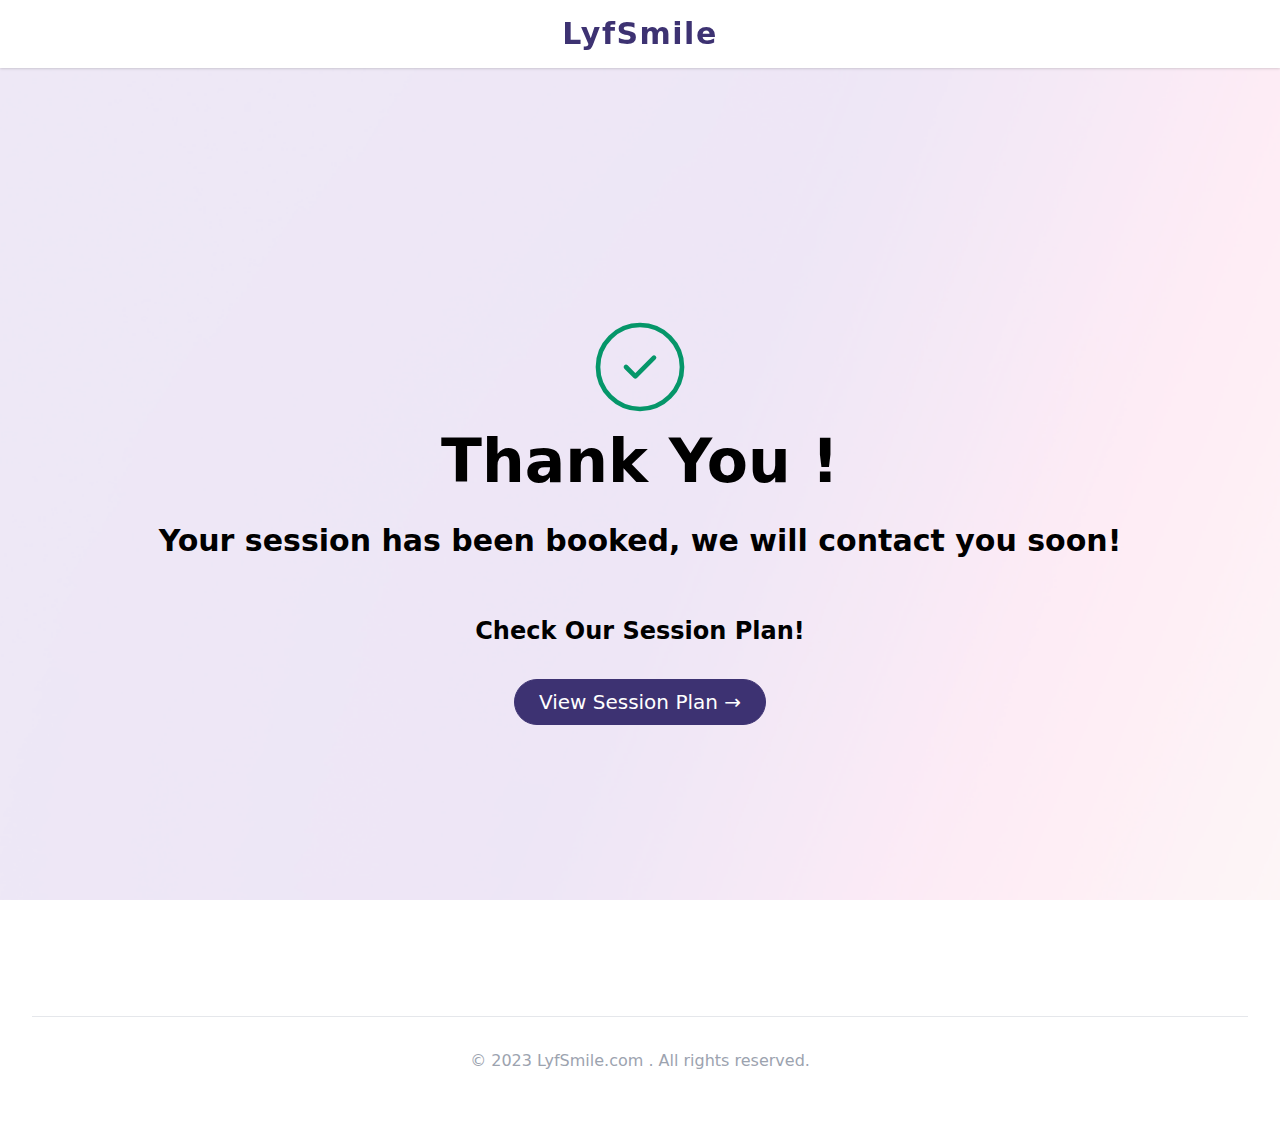
<file: thankyou.html>
<!DOCTYPE html>
<html lang="en">

<head>
    <meta charset="UTF-8">
    <meta http-equiv="X-UA-Compatible" content="IE=edge">
    <meta name="viewport" content="width=device-width, initial-scale=1.0">
    <title>Thank You.</title>
    <link rel="shortcut icon" href="images/partners-img/lyf.png" type="image/x-icon">
    <link rel="stylesheet" href="css/style.css">
    <script src="js/swiper-bundle.min.js"></script>
    <link href="css/swiper-bundle.min.css" rel="stylesheet" />
    <script src="js/tailwindcss.js"></script>
</head>

<body>
    <div class=" top-0 bg-[#ffffff] text-white py-4 shadow z-10 sticky">
        <h1 class="font-black text-center text-3xl tracking-wider text-[#3d3272]">LyfSmile</h1>
    </div>
    <div class="flex items-center justify-center h-screen">
        <div>
            <div class="flex flex-col items-center space-y-2">
                <svg xmlns="http://www.w3.org/2000/svg" class="text-green-600 w-28 h-28" fill="none" viewBox="0 0 24 24"
                    stroke="currentColor" stroke-width="1">
                    <path stroke-linecap="round" stroke-linejoin="round"
                        d="M9 12l2 2 4-4m6 2a9 9 0 11-18 0 9 9 0 0118 0z" />
                </svg>
                <h1 class="text-6xl font-bold">Thank You !</h1><br>
                <p class="text-3xl font-bold text-center">Your session has been booked, we will contact you soon!</p> <br><br>
                <p class="text-2xl text-center font-bold mt-6 mb-4">Check Our Session Plan! </p> <br>
                <a href="index.html"
                    class="inline-flex items-center px-6 py-2 text-white bg-[#3d3272] border border-[#3d3272] rounded rounded-full hover:bg-[#fff] hover:text-[#3d3272] focus:outline-none focus:ring">
                    <span class="text-xl font-medium">
                        View Session Plan → 
                    </span>
                </a>
            </div>
        </div>
    </div>
    <section>
        <div class="max-w-screen-xl px-4 py-12 mx-auto space-y-8 overflow-hidden sm:px-6 lg:px-8">
            <hr>
          <p class="mt-8 text-base leading-6 text-center text-gray-400">
            © 2023 LyfSmile.com . All rights reserved.
          </p>
        </div>
      </section>
    <script src="js\tailwindcss-jit-cdn.umd.min.js"></script>
</body>

</html>
</file>
<file: css/style.css>
@import url("https://fonts.googleapis.com/css2?family=Poppins:wght@300&display=swap");
body {
  font-family: "Poppins", sans-serif;
  background-image: url("/images/pricing-bg.png");
  background-attachment:fixed;
  background-size: cover;
  background-repeat: no-repeat;
}
.btn-wrap {
  font-family: inherit;
  border: 1px solid #171717;
  width: fit-content;
}
.btn-wrap #audio,
.btn-wrap #video {
  width: 120px;
  height: 40px;
  cursor: pointer;
  background: transparent;
  border: 1px solid #ffffff;
  outline: none;
  transition: 1s ease-in-out;
}
.btn-wrap #audio {
  border-right: 0px;
  background-color: #3d3272;
  color: #f5f5f5;
}
.btn-wrap #video {
  border-left: 0px;
}
.card-container > div {
  background: #f5f5f5;
  margin: 10px 25px;
}
.card-container > div > img {
  width: 410px;
  height: 200px;
}
.plan-type {
  padding-top: 10px;
  padding-bottom: 10px;
}
.card-container > div > hr {
  height: 0px;
  background-color: #171717;
  border-style: dashed;
  margin: 10px;
}
.card-container > div > h3 {
  font-size: 18px;
  font-weight: 900;
}
.card-container > div > p {
  padding-top: 10px;
  font-size: 16px;
  font-weight: 700;
  line-height: 1;
  margin-bottom: 10px;
}
.price-basic,
.price-advance,
.price-premium {
  margin: auto;
  width: fit-content;
  padding-top: 10px;
  color: #171717;
  font-size: 20px;
  font-weight: 900;
  background: transparent;
  border-bottom: 2px solid #171717;
}
.buy-btn {
  margin-top: 20px;
  margin-bottom: 20px;
  width: 250px;
  height: 40px;
  cursor: pointer;
  background: #3d3272;
  color: #f5f5f5;
  border: 1px solid #171717;
  outline: none;
  transition: 0.2s ease-in-out;
}
.buy-btn:hover {
  
  color: #171717;
  background: #f5f5f5;
}
#each-session {
  font-size: 20px;
  behavior: alternate;
  color: #171717;
  font-weight: 600;
}

/* Scrolling logos  */

.slider {
  height: 60px;
  position: relative;
  width: 100%;

  display: grid;
  place-items: center;
  overflow: hidden;
}
.slider::before,
.slider::after{
  position:absolute;
  background-image:linear-gradient(to right,#f5f5f5 0%,rgba(134, 132, 132, 0) 100%);
  content:'';
  height:100%;width:25%;
  z-index:2;pointer-events:none;
}
.slider::before{
  left:0;
  top:0;
}
.slider::after{
  right:0;
  top:0;
  transform:rotateZ(180deg);
}

/*  IMPORTANT CODE BELOW */

.slide-track {
  width: calc(150px * 20);
  display: flex;
  animation: scroll 20s linear infinite;
  justify-content: space-between;
}

.slide-track2 {
  width: calc(150px * 15);
  display: flex;
  animation: scroll2 15s linear infinite;
  justify-content: space-between;
}

.slide {
  width: 150px;
  height: 60px;
  display: grid;
  place-items: center;
  transition:0.5s;
  cursor:pointer;
}
.slide:hover{
  transform:scale(0.8)
}

@keyframes scroll {
  0% {
    transform: translateX(0px);
  }
  100% {
    transform: translateX(calc(-150px * 10));
  }
}

@keyframes scroll2 {
  0% {
    transform: translateX(0px);
  }
  100% {
    transform: translateX(calc(-150px * 5));
  }
}

@media screen and (max-width: 768px) {
  .slide-track {
    width: calc(80px * 20);
  }

  .slide-track2 {
    width: calc(80px * 15);
  }

  .slide {
    width: 80px;
  }

  @keyframes scroll {
    0% {
      transform: translateX(0px);
    }
    100% {
      transform: translateX(calc(-80px * 10));
    }
  }

  @keyframes scroll2 {
    0% {
      transform: translateX(0px);
    }
    100% {
      transform: translateX(calc(-80px * 5));
    }
  }
}


/* Review Section Start  */

/* Partners  */
</file>
